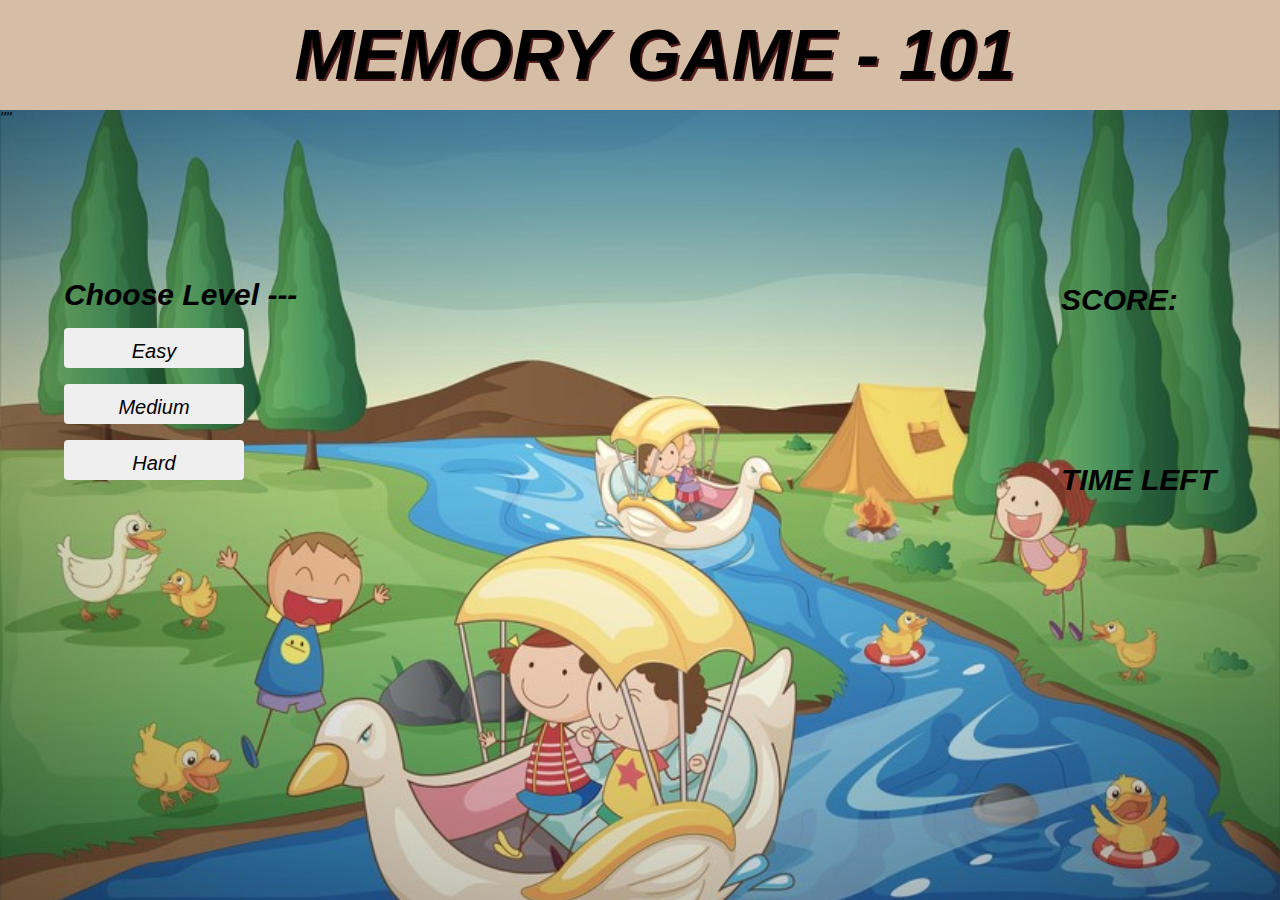
<file: index.html>
<!DOCTYPE html>
<html>
  <head>
    <meta charset="UTF-8" />
    <title>Memory Game</title>
    <script src="script1.js" charset="UTF-8"></script>
    <link href="style1.css" rel="stylesheet" type="text/css" />
  </head>
  <body>
    <header>
      <h1>MEMORY GAME - 101</h1>
    </header>
    <div class="grid" id="board"></div>
    <div id="animation">""
      <div class="score">
        SCORE:<span id="result"></span><br /><br /><br />
        TIME LEFT
        <div id="timer"></div>
      </div>
    </div>
    <div class="level">
      Choose Level --- <br />
      <button type="button" onclick="countdown(71);game();">Easy</button><br />
      <button type="button" onclick="countdown(51);game();">Medium</button
      ><br />
      <button type="button" onclick="countdown(41);game();">Hard</button><br />
    </div>
  </body>
</html>
</file>
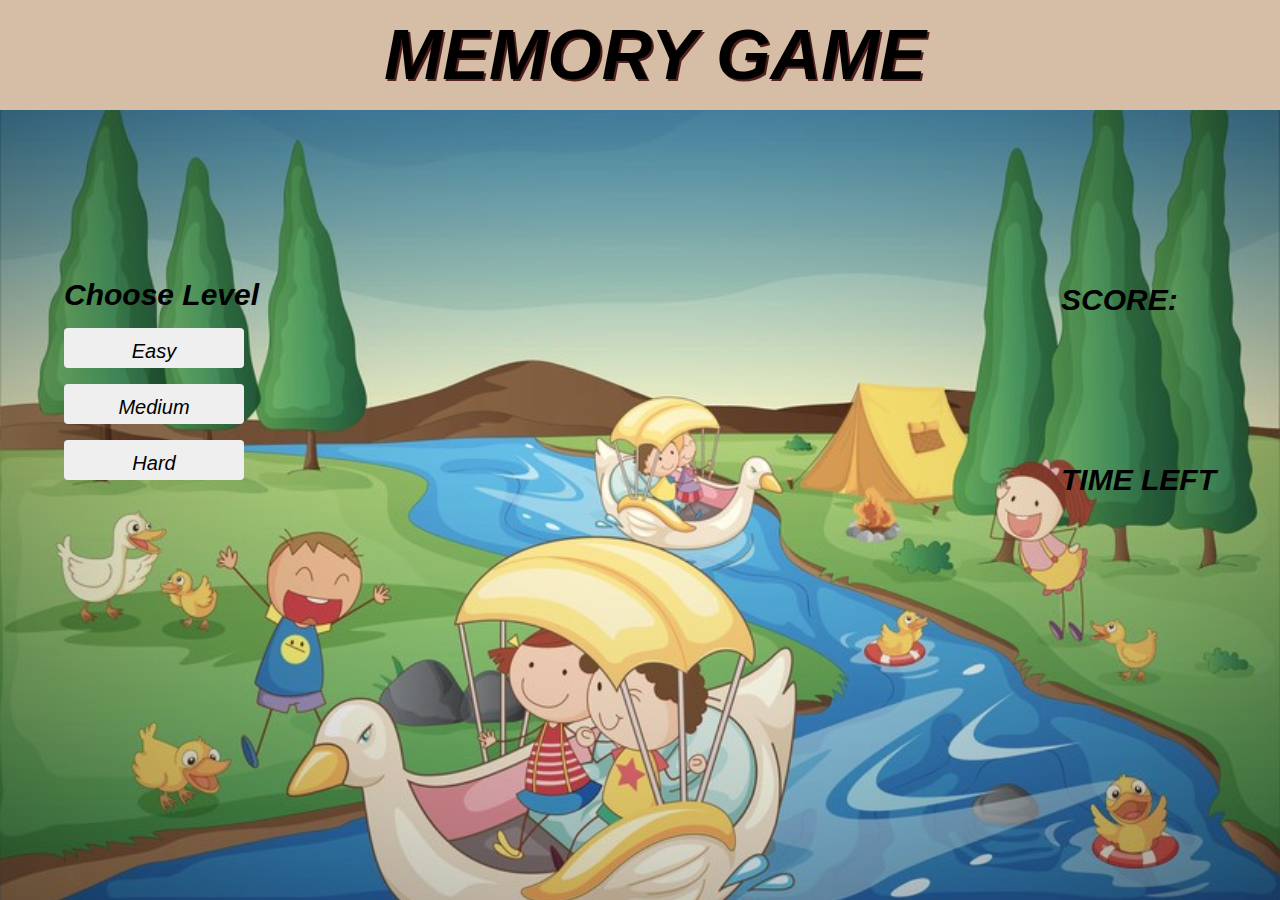
<file: game.html>
<!DOCTYPE html>
<html>
  <head>
    <meta charset="UTF-8" />
    <title>Memory Game</title>
    <script src="script1.js" charset="UTF-8"></script>
    <link href="style1.css" rel="stylesheet" type="text/css" />
  </head>
  <body>
    <header>
      <h1>MEMORY GAME</h1>
    </header>
    <div class="grid" id="board"></div>
    <div id="animation">
      <div class="score">
        SCORE:<span id="result"></span><br /><br /><br />
        TIME LEFT
        <div id="timer"></div>
      </div>
    </div>
    <div class="level">
      Choose Level <br />
      <button type="button" onclick="countdown(71);game();">Easy</button><br />
      <button type="button" onclick="countdown(51);game();">Medium</button
      ><br />
      <button type="button" onclick="countdown(41);game();">Hard</button><br />
    </div>
  </body>
</html>
</file>
<file: style1.css>
* {
  margin: 0;
  padding: 0;
  font-style: italic;
  font-family: Arial, Helvetica, sans-serif;
}
body {
  background: url("bg.jpg");
  background-size: cover;
}
.grid {
  position: absolute;
  top: 18%;
  left: 32.5%;
  display: grid;
  grid-template-columns: auto auto auto auto;
  grid-gap: 15px;
  height: 10px;
  width: 10px;
}
.grid.card {
  border: 2px solidblack;
}
img {
  height: 125px;
  width: 125px;
}
header {
  width: 100%;
  font-family: Arial, Helvetica, sans-serif;
  font-style: italic;
  background: rgb(214, 190, 166);
  text-align: center;
  font-size: 35px;
  text-shadow: 2px 2px rgb(82, 30, 30);
  padding: 15px;
}
.level {
  font-size: 30px;
  left: 5%;
  top: 30%;
  position: absolute;
  font-weight: bold;
  line-height: 50px;
}
.score {
  font-size: 30px;
  position: absolute;
  right: 5%;
  top: 30%;
  font-weight: bold;
  line-height: 60px;
}
button {
  margin-top: 15px;
  height: 40px;
  width: 180px;
  font-size: 20px;
  padding: 12px 17px;
  margin: 8px 0;
  border-radius: 4px;
  border: none;
  cursor: pointer;
}
</file>
